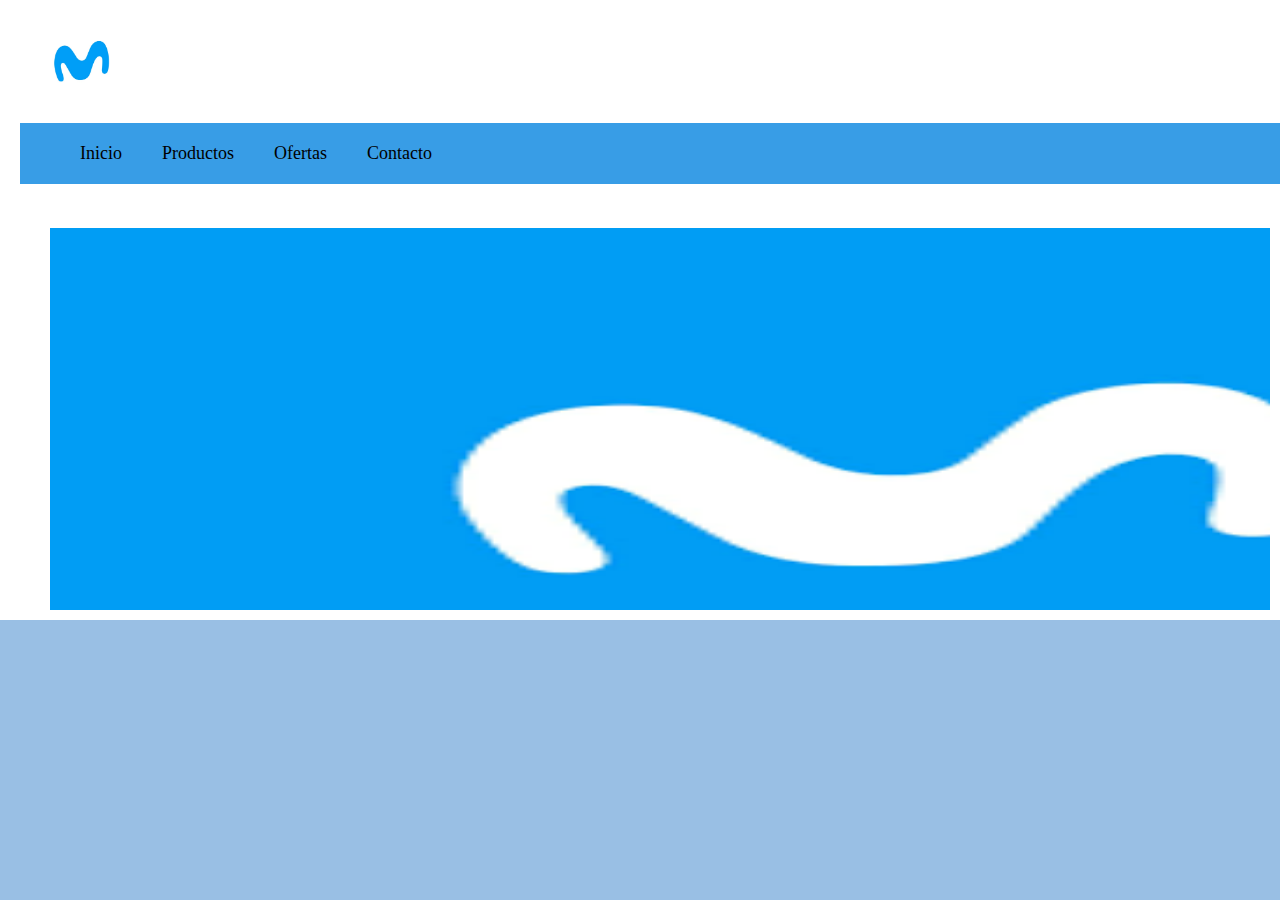
<file: La del papelito/index.html>
<!DOCTYPE html>
<html lang="es">
<head>
    <meta charset="UTF-8">
    <meta name="viewport" content="width=device-width, initial-scale=1.0">
    <title>index.html</title>
    <link rel="stylesheet" href="estilos1.css">
</head>
<body>
</section>
<header>
    <header>
       
        <img src="Imagenes/Logo.jpg" class="Logo">

<nav id="menu-h">
  
        <ul>
            <li><a href="index.html">Inicio</a></li>
           <li><a href="Productos.html"> Productos</a></li>

         <li><a href="Ofertas.html"> Ofertas </a></li>


          <li><a href="Contacto.html">Contacto </a></li><li> 



        </ul>
    </nav>
</header>

    

    <section id="banner">
        <ul>
            <li><img src="Imagenes/Slider.png" alt="" width="439"></li>
            <li><img src="Imagenes/Slider1.png" alt="" ></li>
            <li><img src="Imagenes/SLIDER2.jpeg" alt="" width=""></li>
           
      
    </ul>

    





    <footer>
        <p>&copy; 2024 Tienda de Telefonia. Todos los derechos reservados.</p>
    </footer>
</body>
</html>
</file>
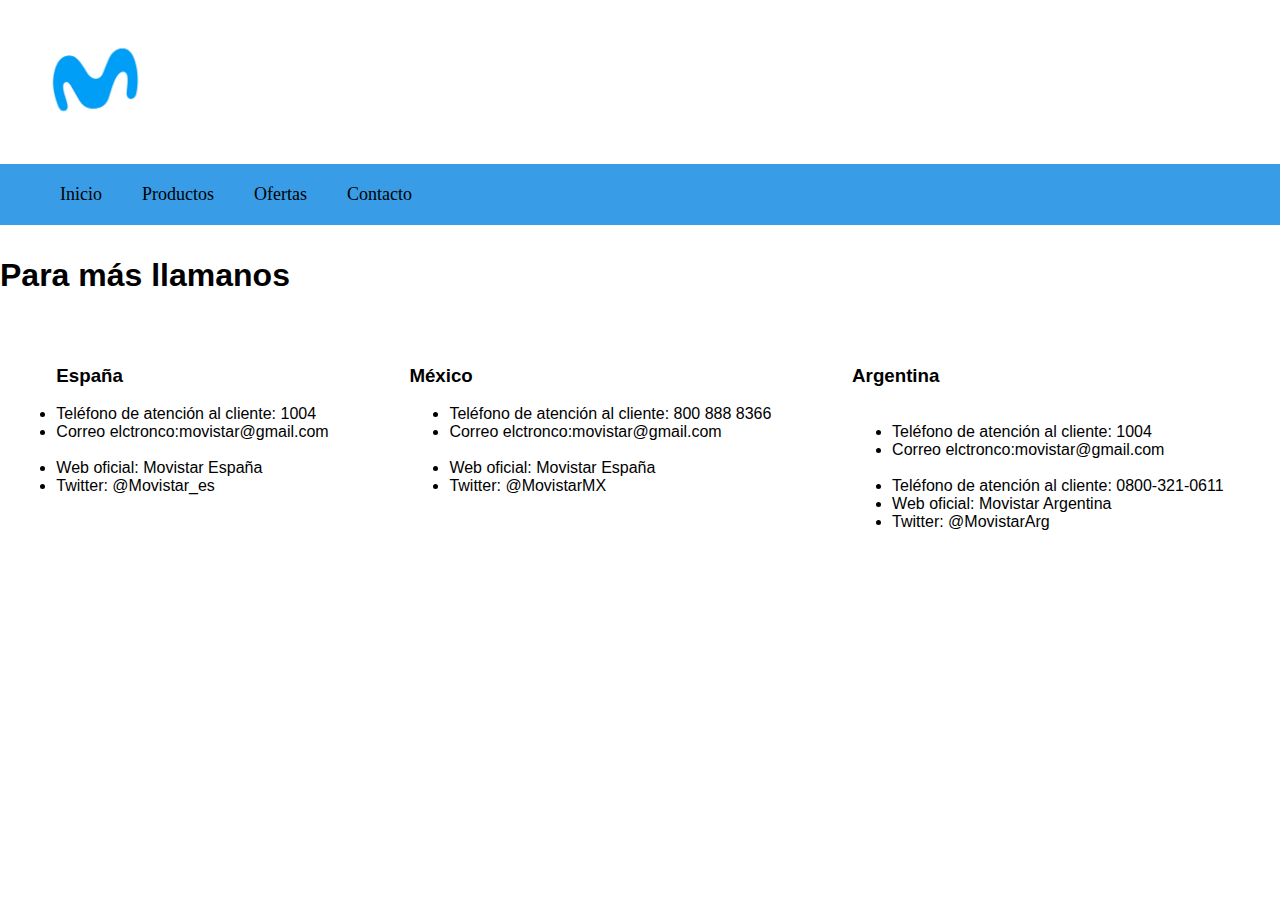
<file: La del papelito/Contacto.html>
<!DOCTYPE html>
<html lang="es">
<head>
    <meta charset="UTF-8">
    <meta name="viewport" content="width=device-width, initial-scale=1.0">
    <title>index.html</title>
    <link rel="stylesheet" href="estilos2.css">
</head>
<body>

    <header>
      
            <img src="Imagenes/Logo.jpg" class="Logo">
   
    <nav id="menu-h">
            <ul>
                <li><a href="index.html">Inicio</a></li>
               <li><a href="Productos.html"> Productos</a></li>

             <li><a href="Ofertas.html"> Ofertas </a></li>


              <li><a href="Contacto.html">Contacto </a></li><li> 

            
            </ul>
        </nav>
    </header>

        <h1>Para más llamanos</h1>
        <br>
        <br>
       <main>
            <div id="eso">
        <h3>España
        </h3>

       <li>Teléfono de atención al cliente: 1004
            </li>
              <li>Correo elctronco:movistar@gmail.com</li>
              <br>
              <li>Web oficial: Movistar España
            </li>
    
            <li>Twitter: @Movistar_es

            </li>
       
        </ul>
       </div>

       <div id="eso">
        <h3>México

        </h3>

      <ul>
              <li>Teléfono de atención al cliente: 800 888 8366

            </li>
            
              <li>Correo elctronco:movistar@gmail.com</li>
              <br>
              
              <li>Web oficial: Movistar España
            </li>

    
            <li>Twitter: @MovistarMX</li>



     
        </ul>
       </div>

      
        <div id="eso">
    <h3>Argentina

    </h3>

  <ul>
       <br>   <li>Teléfono de atención al cliente: 1004
        </li>
        
          <li>Correo elctronco:movistar@gmail.com</li>
          <br>
          
          <li>Teléfono de atención al cliente: 0800-321-0611

        </li>


        <li>Web oficial: Movistar Argentina


        </li>
        
        <li>Twitter: @MovistarArg



        </li>
   

    </ul>
   </div>

</main>


      

</body>
</html>
</file>
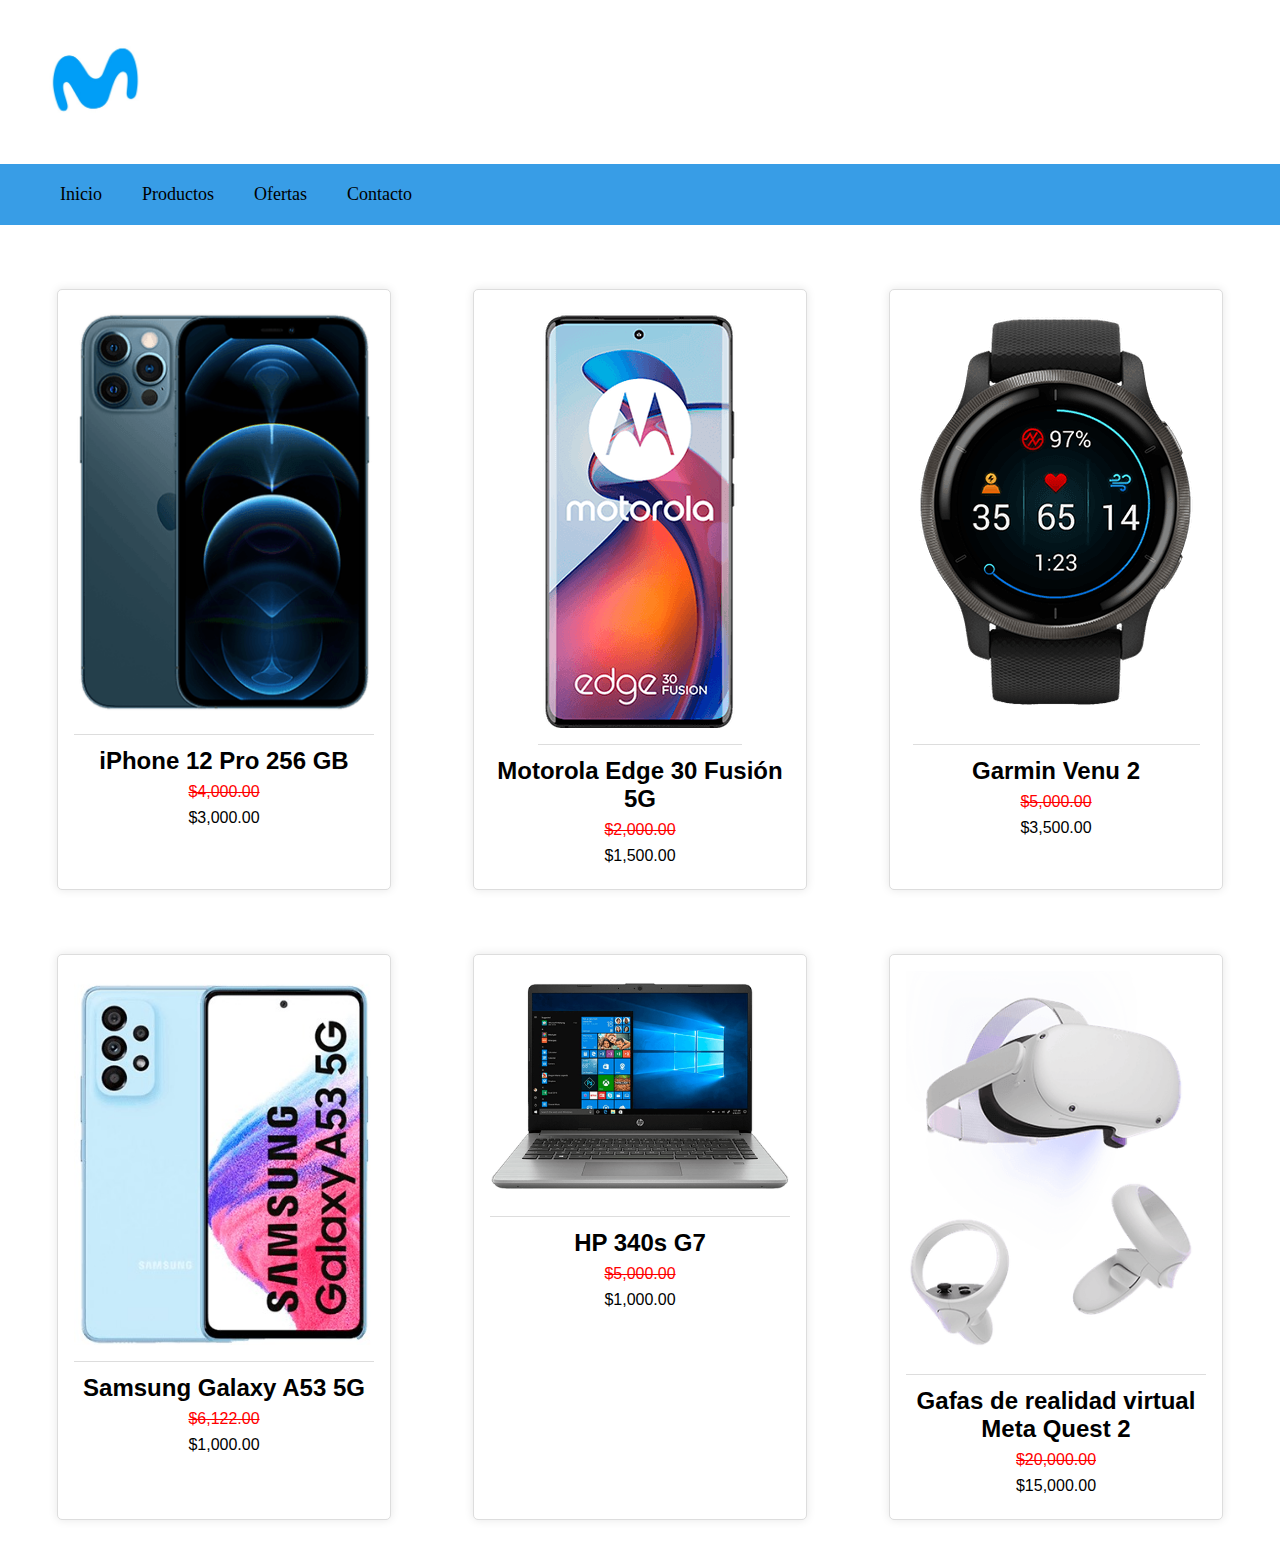
<file: La del papelito/Ofertas.html>
<!DOCTYPE html>
<html lang="es">
<head>
    <meta charset="UTF-8">
    <meta name="viewport" content="width=device-width, initial-scale=1.0">
    <title>index1.html</title>
    <link rel="stylesheet" href="estilos2.css">
</head>
<body>
    <header>
        <img src="Imagenes/Logo.jpg" class="Logo">

            <nav id="menu-h">
            <ul>
                <li><a href="index.html">Inicio</a></li>
                <li><a href="Productos.html"> Productos</a></li>
 
              <li><a href="Ofertas.html"> Ofertas </a></li>
 
 
               <li><a href="Contacto.html">Contacto </a></li><li> 
 
       
<br>
<br>


                     </ul>
                    </nav>

    </header>
    <main>
        <div class="product">
            <img src="Imagenes/Producto (2).avif" alt="Producto 1">

            <h2>iPhone 12 Pro 256 GB</h2>
         
            <p class="Ofer">$4,000.00</p>
            <p class="price">$3,000.00</p>
            </div>


            <div class="product">
            <img src="Imagenes/Producto1.avif" alt="Producto 2">
            <h2>Motorola Edge 30 Fusión 5G</h2>
           
            <p class="Ofer">$2,000.00</p>
            <p class="price">$1,500.00</p>
            </div>


         <div class="product">
            <img src="Imagenes/Producto2.avif" alt="Producto 3">
            <h2>Garmin Venu 2</h2>
            
            <p class="Ofer">$5,000.00</p>
            <p class="price">$3,500.00</p>
            </div>
            </main>




           <main>
           <div class="product">
            <img src="Imagenes/Producto3.jpg" alt="Producto 1">

            <h2>Samsung Galaxy A53 5G</h2>
       
            <p class="Ofer">$6,122.00</p>
            <p class="price">$1,000.00</p>
            </div>


            <div class="product">
            <img src="Imagenes/Producto4 (2).avif" alt="Producto 2">
            <h2>HP 340s G7</h2>
         
            <p class="Ofer">$5,000.00</p>
            <p class="price">$1,000.00</p>
            </div>


         <div class="product">
            <img src="Imagenes/Producto5 (2).avif" alt="Producto 3">
            <h2>Gafas de realidad virtual Meta Quest 2</h2>
           
            <p class="Ofer">$20,000.00</p>
            <p class="price">$15,000.00</p>
            </div>
            </main>








</body>
</html>
</file>
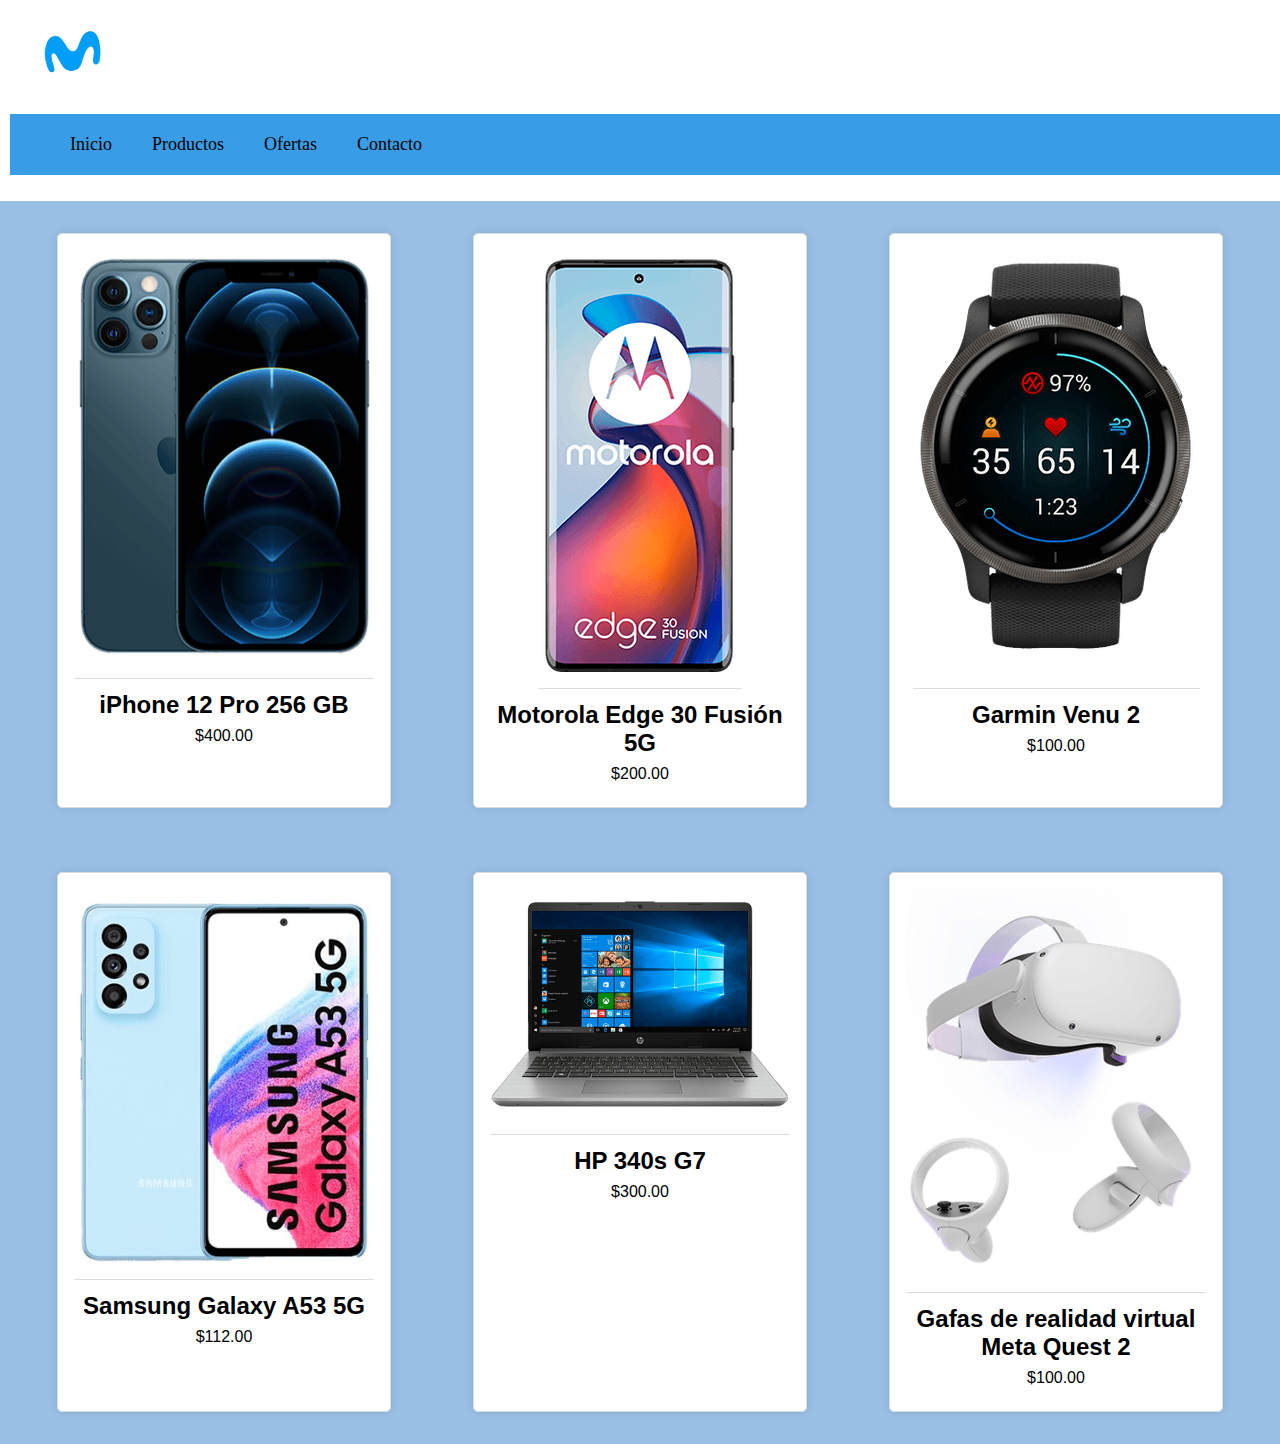
<file: La del papelito/Productos.html>
<!DOCTYPE html>
<html lang="es">
<head>
    <meta charset="UTF-8">
    <meta name="viewport" content="width=device-width, initial-scale=1.0">
    <title>index1.html</title>
    <link rel="stylesheet" href="estilos1.css">
</head>
<body>
    <header>
        <img src="Imagenes/Logo.jpg" class="Logo">

            <nav id="menu-h">
            <ul>
                <li><a href="index.html">Inicio</a></li>
                <li><a href="Productos.html"> Productos</a></li>
 
              <li><a href="Ofertas.html"> Ofertas </a></li>
 
 
               <li><a href="Contacto.html">Contacto </a></li><li> 
 
       
<br>
<br>


                     </ul>
                    </nav>

    </header>
    <main>
        <div class="product">
            <img src="Imagenes/Producto (2).avif" alt="Producto 1">

            <h2>iPhone 12 Pro 256 GB</h2>
         
            <p class="price">$400.00</p>
            </div>


            <div class="product">
            <img src="Imagenes/Producto1.avif" alt="Producto 2">
            <h2>Motorola Edge 30 Fusión 5G</h2>
           
            <p class="price">$200.00</p>
            </div>


         <div class="product">
            <img src="Imagenes/Producto2.avif" alt="Producto 3">
            <h2>Garmin Venu 2</h2>
            
            <p class="price">$100.00</p>
            </div>
            </main>




           <main>
           <div class="product">
            <img src="Imagenes/Producto3.jpg" alt="Producto 1">

            <h2>Samsung Galaxy A53 5G</h2>
       
            <p class="price">$112.00</p>
            </div>


            <div class="product">
            <img src="Imagenes/Producto4 (2).avif" alt="Producto 2">
            <h2>HP 340s G7</h2>
         
            <p class="price">$300.00</p>
            </div>


         <div class="product">
            <img src="Imagenes/Producto5 (2).avif" alt="Producto 3">
            <h2>Gafas de realidad virtual Meta Quest 2</h2>
           
            <p class="price">$100.00</p>
            </div>
            </main>








</body>
</html>
</file>
<file: La del papelito/estilos1.css>
*

body {
    font-family: Arial, sans-serif;
    margin: 0;
    padding: 0;
    background-color: rgb(153, 191, 228);
}

header {
    background-color: rgb(255, 255, 255);
    padding: 1rem 0;
    text-align: left;
}

.Logo{
    width: 10%;
   
  
}
#menu-h{
    max-width: 1000%;
   min-height: 50px;
   background: rgb(56, 157, 230);
   margin: 0 auto;
   border: solid 20px 20px 20px ;
   
}

#menu-h a:hover{
    background: #000000;
}
#menu-h ul ul{
    display:none ;
    position: absolute;
    
}
#menu-h ul li:hover ul{
    display: block;

}


#menu-h ul {
    list-style: none;
    display: flex;
}

#menu-h a{
    width: 2000%;
    color: #000000;
    display: block;
    padding: 20px;
    text-decoration: none;
    background:  rgb(56, 157, 230);
    font-family: cursive;
    font-size: 18px;

}
        header{
            padding: 10px;
        }
        #banner img {
            width: 1000px;
            height: 435px;
            position: relative;
            top: 1px;
            }
            
            #banner img {
                margin-top: 1px;
                margin-left: -0.5px;
                width: 1065px;
                height: 310px;
                }
                #banner {
                    min-width: 1000px;
                    min-height: 250px;
                    background-color: #ffffff;
                    margin: 0 auto;
                    height: 310px;
                }
            
            
                #banner{
                    width: 100%;
                    height: 400px;
                    overflow: hidden;
                }
                
                #banner ul{
                    display: flex;
                    animation: cambio 5s infinite alternate linear;
                    width: 400%;
                }
                #banner{
                    width: 100%;
                    height: 400px;
                    overflow: hidden;
                }
                
                #banner ul{
                    display: flex;
                    animation: cambio 5s infinite alternate linear;
                    width: 400%;
                }
                
                #banner li {
                    width: 100%;
                    list-style: none;
                }
                
                 
                #banner img{
                    width: 100%;
                    height: 500px;
                }
                
                @keyframes cambio {
               
                    0% {margin-left: 0;}
                   70% {margin-left: 0;}
                   25% {margin-left: -100%;}
                   45% {margin-left: -100%;}
                   50% {margin-left: -200%;}
                   70% {margin-left: -200%;}
                   75% {margin-left: -300;}
                   100% {margin-left: -300%;}
            
                }
            
    



h1 {
    margin: 0;
}

main {
    display: flex;
    justify-content: space-around;
    flex-wrap: wrap;
    padding: 1rem;
}

.product {
    background-color: #fff;
    border: 1px solid #ddd;
    border-radius: 5px;
    margin: 1rem;
    padding: 1rem;
    width: 300px;
    box-shadow: 0 0 10px rgba(0, 0, 0, 0.1);
    text-align: center;
}

.product img {
    max-width: 100%;
    height: auto;
    border-bottom: 1px solid #ddd;
    padding-bottom: 1rem;
}

.product h2 {
    font-size: 1.5rem;
    margin: 0.5rem 0;
}

.product p {
    font-size: 1rem;
    margin: 0.5rem 0;
}

.price {
    font-size: 1.2rem;
    color: #000000;
    font-weight: bold;
}
</file>
<file: La del papelito/estilos2.css>
*

body {
    font-family: Arial, sans-serif;
    margin: 0;
    padding: 0;
    background-color: rgb(255, 255, 255);
}

header {
    background-color: rgb(255, 255, 255);
    padding: 1rem 0;
    text-align: left;
}

.Logo{
    width: 15%;
  
}

#menu-h{
    max-width: 1000%;
   min-height: 50px;
   background: rgb(56, 157, 230);
   margin: 0 auto;
   border: 20px 20px 20px 20px ;
   
}

#menu-h a:hover{
    background: #000000;
}
#menu-h ul ul{
    display:none ;
    position: absolute;
    
}
#menu-h ul li:hover ul{
    display: block;

}


#menu-h ul {
    list-style: none;
    display: flex;
}

#menu-h a{
    width: 2000%;
    color: #000000;
    display: block;
    padding: 20px;
    text-decoration: none;
    background:  rgb(56, 157, 230);
    font-family: cursive;
    font-size: 18px;

}


h1 {
    margin: 0;
}

main {
    display: flex;
    justify-content: space-around;
    flex-wrap: wrap;
    padding: 1rem;
}

.product {
    background-color: #fff;
    border: 1px solid #ddd;
    border-radius: 5px;
    margin: 1rem;
    padding: 1rem;
    width: 300px;
    box-shadow: 0 0 10px rgba(0, 0, 0, 0.1);
    text-align: center;
}

.product img {
    max-width: 100%;
    height: auto;
    border-bottom: 1px solid #ddd;
    padding-bottom: 1rem;
}

.product h2 {
    font-size: 1.5rem;
    margin: 0.5rem 0;
}

.product p {
    font-size: 1rem;
    margin: 0.5rem 0;
}

.price {
    font-size: 1.2rem;
    color: #000000;
    font-weight:  bold;
}


p.Ofer{
    text-decoration: line-through;
    color: #ff0000;
}
</file>
